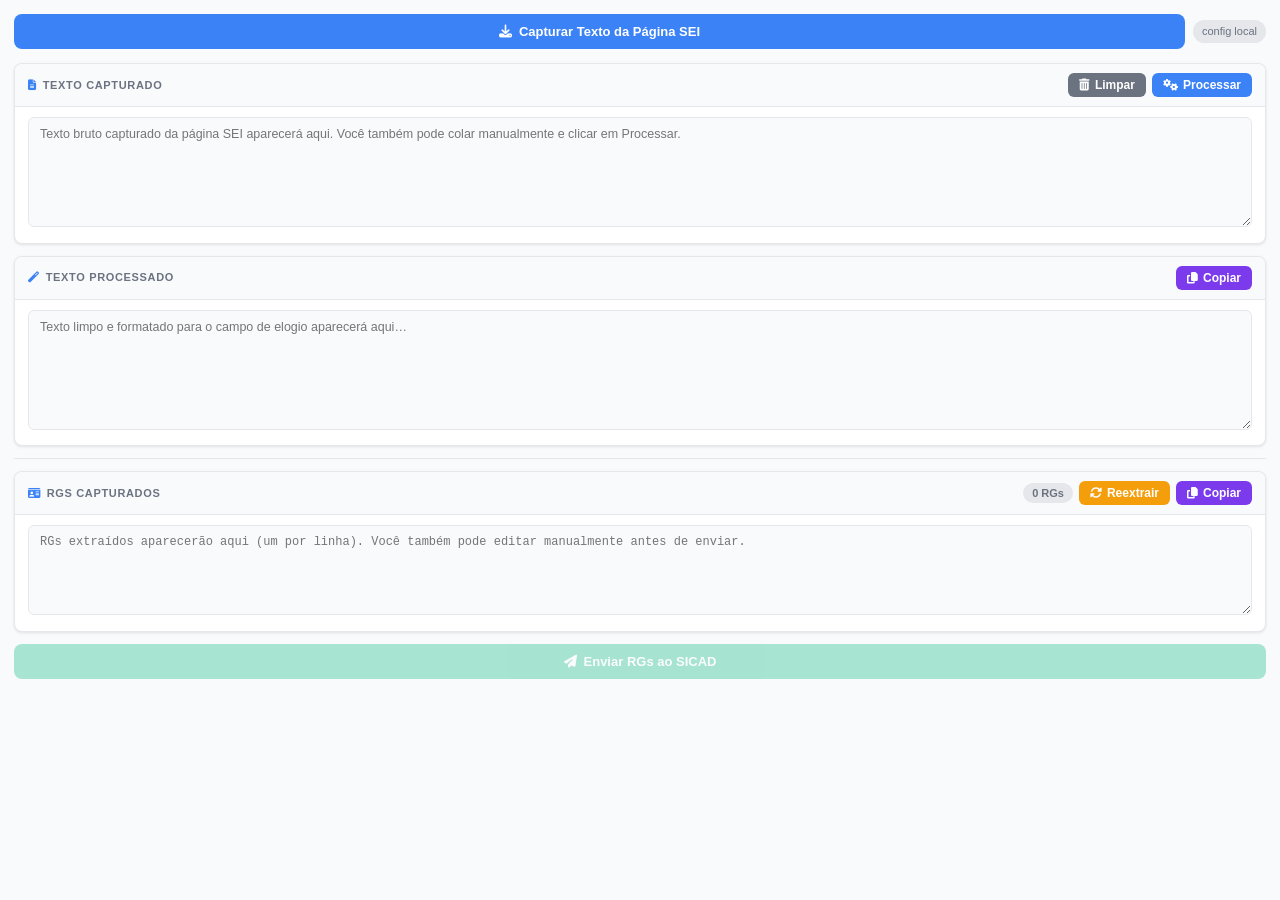
<file: modules/register-compliments/index.html>
<!DOCTYPE html>
<html lang="pt-BR">
<head>
  <meta charset="UTF-8">
  <link rel="stylesheet" href="https://cdnjs.cloudflare.com/ajax/libs/font-awesome/6.4.0/css/all.min.css"/>
  <style>
    :root {
      --primary: #1e40af;
      --primary-light: #3b82f6;
      --success: #10b981;
      --danger: #ef4444;
      --warning: #f59e0b;
      --bg: #f8fafc;
      --surface: #ffffff;
      --text: #111827;
      --text-muted: #6b7280;
      --border: #e5e7eb;
      --radius: 8px;
      --shadow: 0 1px 3px rgba(0,0,0,.1);
    }
    .dark-mode {
      --bg:#111827;--surface:#1f2937;--text:#f3f4f6;
      --text-muted:#9ca3af;--border:#374151;
    }
    *,*::before,*::after{box-sizing:border-box;margin:0;padding:0;}
    body{font-family:'Segoe UI',Tahoma,Geneva,Verdana,sans-serif;background:var(--bg);color:var(--text);padding:14px;font-size:13px;line-height:1.5;}

    #alert{display:none;align-items:center;gap:8px;padding:9px 13px;border-radius:var(--radius);font-size:12px;font-weight:500;margin-bottom:12px;}
    #alert.show{display:flex;}
    #alert.success{background:#d1fae5;color:#065f46;}
    #alert.error{background:#fee2e2;color:#991b1b;}
    #alert.info{background:#dbeafe;color:#1e40af;}
    #alert.warning{background:#fef3c7;color:#92400e;}
    .dark-mode #alert.success{background:#064e3b;color:#6ee7b7;}
    .dark-mode #alert.error{background:#7f1d1d;color:#fca5a5;}
    .dark-mode #alert.info{background:#1e3a8a;color:#93c5fd;}
    .dark-mode #alert.warning{background:#78350f;color:#fde68a;}

    .capture-row{display:flex;align-items:center;gap:8px;margin-bottom:14px;}
    .btn-capture{flex:1;padding:10px 14px;background:var(--primary-light);color:#fff;border:none;border-radius:var(--radius);font-size:13px;font-weight:600;cursor:pointer;display:flex;align-items:center;justify-content:center;gap:7px;transition:opacity .15s,transform .1s;}
    .btn-capture:hover{opacity:.88;}
    .btn-capture:active{transform:scale(.97);}
    .btn-capture:disabled{opacity:.4;cursor:not-allowed;transform:none;}
    .cfg-chip{font-size:11px;white-space:nowrap;background:var(--border);color:var(--text-muted);padding:3px 9px;border-radius:20px;}

    .panel{background:var(--surface);border:1px solid var(--border);border-radius:var(--radius);margin-bottom:12px;box-shadow:var(--shadow);overflow:hidden;}
    .panel-header{display:flex;align-items:center;justify-content:space-between;padding:9px 13px;border-bottom:1px solid var(--border);background:var(--bg);}
    .panel-label{font-size:11px;font-weight:700;text-transform:uppercase;letter-spacing:.06em;color:var(--text-muted);display:flex;align-items:center;gap:6px;}
    .panel-label i{color:var(--primary-light);}
    .panel-body{padding:10px 13px;}

    textarea{width:100%;padding:9px 11px;border:1px solid var(--border);border-radius:6px;background:var(--bg);color:var(--text);font-family:inherit;font-size:12.5px;resize:vertical;transition:border-color .2s,box-shadow .2s;}
    textarea:focus{outline:none;border-color:var(--primary-light);box-shadow:0 0 0 3px rgba(59,130,246,.18);}
    .dark-mode textarea{background:#111827;color:var(--text);border-color:var(--border);}
    #rawText{height:110px;}
    #processedText{height:120px;}
    #rgList{height:90px;font-family:'Courier New',monospace;font-size:12px;}

    .badge{font-size:11px;font-weight:700;padding:2px 9px;border-radius:20px;background:var(--primary-light);color:#fff;}
    .badge.zero{background:var(--border);color:var(--text-muted);}

    .btn-group{display:flex;gap:6px;flex-wrap:wrap;align-items:center;}
    .btn{display:inline-flex;align-items:center;gap:5px;padding:5px 11px;border:none;border-radius:6px;font-size:12px;font-weight:600;cursor:pointer;transition:opacity .15s,transform .1s;}
    .btn:hover{opacity:.85;}
    .btn:active{transform:scale(.96);}
    .btn:disabled{opacity:.4;cursor:not-allowed;transform:none;}
    .btn-blue{background:var(--primary-light);color:#fff;}
    .btn-green{background:var(--success);color:#fff;}
    .btn-purple{background:#7c3aed;color:#fff;}
    .btn-gray{background:#6b7280;color:#fff;}
    .btn-orange{background:var(--warning);color:#fff;}

    #progressSection{display:none;margin-bottom:12px;}
    #progressSection.show{display:block;}
    .progress-wrap{background:var(--border);border-radius:4px;height:5px;overflow:hidden;margin-bottom:5px;}
    .progress-fill{height:100%;background:var(--primary-light);border-radius:4px;width:0%;transition:width .4s ease;}
    .progress-text{font-size:11px;color:var(--text-muted);text-align:center;}

    .send-row{display:flex;gap:8px;}
    #btnSend{flex:1;padding:10px 14px;background:var(--success);color:#fff;border:none;border-radius:var(--radius);font-size:13px;font-weight:700;cursor:pointer;display:flex;align-items:center;justify-content:center;gap:7px;transition:opacity .15s,transform .1s;}
    #btnSend:hover{opacity:.88;}
    #btnSend:active{transform:scale(.97);}
    #btnSend:disabled{opacity:.35;cursor:not-allowed;transform:none;}

    .divider{border:none;border-top:1px solid var(--border);margin:12px 0;}

    #debugInfo{display:none;font-size:11px;color:var(--text-muted);background:var(--bg);border:1px solid var(--border);border-radius:6px;padding:8px 10px;margin-top:8px;font-family:monospace;white-space:pre-wrap;max-height:80px;overflow-y:auto;}
    #debugInfo.show{display:block;}
  </style>
</head>
<body>

<div id="alert"><i id="alertIcon" class="fas fa-info-circle"></i><span id="alertMsg"></span></div>

<div class="capture-row">
  <button class="btn-capture" id="btnCapture">
    <i class="fas fa-download"></i> Capturar Texto da Página SEI
  </button>
  <span class="cfg-chip" id="cfgChip">config local</span>
</div>

<div class="panel">
  <div class="panel-header">
    <span class="panel-label"><i class="fas fa-file-alt"></i> Texto Capturado</span>
    <div class="btn-group">
      <button class="btn btn-gray" id="btnClearAll"><i class="fas fa-trash-alt"></i> Limpar</button>
      <button class="btn btn-blue" id="btnProcess"><i class="fas fa-cogs"></i> Processar</button>
    </div>
  </div>
  <div class="panel-body">
    <textarea id="rawText" placeholder="Texto bruto capturado da página SEI aparecerá aqui. Você também pode colar manualmente e clicar em Processar."></textarea>
  </div>
</div>

<div class="panel">
  <div class="panel-header">
    <span class="panel-label"><i class="fas fa-magic"></i> Texto Processado</span>
    <div class="btn-group">
      <button class="btn btn-purple" id="btnCopyText"><i class="fas fa-copy"></i> Copiar</button>
    </div>
  </div>
  <div class="panel-body">
    <textarea id="processedText" placeholder="Texto limpo e formatado para o campo de elogio aparecerá aqui…"></textarea>
  </div>
</div>

<hr class="divider">

<div class="panel">
  <div class="panel-header">
    <span class="panel-label"><i class="fas fa-id-card"></i> RGs Capturados</span>
    <div class="btn-group">
      <span class="badge zero" id="rgCount">0 RGs</span>
      <button class="btn btn-orange" id="btnReExtract" title="Reextrair RGs do texto bruto"><i class="fas fa-sync-alt"></i> Reextrair</button>
      <button class="btn btn-purple" id="btnCopyRGs"><i class="fas fa-copy"></i> Copiar</button>
    </div>
  </div>
  <div class="panel-body">
    <textarea id="rgList" placeholder="RGs extraídos aparecerão aqui (um por linha). Você também pode editar manualmente antes de enviar."></textarea>
    <div id="debugInfo"></div>
  </div>
</div>

<div id="progressSection">
  <div class="progress-wrap"><div class="progress-fill" id="progressFill"></div></div>
  <p class="progress-text" id="progressText">Aguardando…</p>
</div>

<div class="send-row">
  <button id="btnSend" disabled>
    <i class="fas fa-paper-plane"></i> Enviar RGs ao SICAD
  </button>
</div>

<script>
'use strict';

let CFG = null;
const FALLBACK = {
  version:'2.1',
  patterns:{
    itemPatterns:['ITEM DOEPM','ITEM DOPM','ITEM DO DOPM','ITEM PARA DOPM'],
    authorityTitles:['Comandante','Chefe','Diretor','Assistente','SUBCOMANDANTE','COMANDANTE','CHEFE','DIRETOR','ASSISTENTE','RESP'],
    textStartPatterns:['Por terem','Por ter','Que sempre','PELA CONTRIBUIÇÃO','Pelo ter'],
    textEndPatterns:['Documento Assinado','RNMM'],
    rgPatterns:['\\b\\d{2}[.,]\\d{3}\\b','\\b\\d{5}\\b'],
    customInitials:'\nRNMM.'
  },
  fieldSelectors:{
    textField:'#textoElogio',
    authorityField:'#autoridade',
    rgField:"input[name='rg']",
    addButtonSelector:"input[value='Adicionar']"
  },
  timings:{rgProcessingDelay:2200,fieldFocusDelay:600,buttonClickDelay:300}
};

function cfg(){ return CFG || FALLBACK; }

window.addEventListener('message',(e)=>{
  if(e.data?.type==='INIT_CONFIG'){
    CFG=e.data.config;
    document.getElementById('cfgChip').textContent='config v'+(CFG.version||'?');
    showAlert('Configurações do servidor carregadas.','success');
  }
  if(e.data?.type==='DARK_MODE') document.body.classList.toggle('dark-mode',e.data.enabled);
});

// ── Alert ─────────────────────────────────────────────────────────────────────
let alertTimer=null;
function showAlert(msg,type='info',persist=false){
  const el=document.getElementById('alert');
  document.getElementById('alertMsg').textContent=msg;
  document.getElementById('alertIcon').className='fas '+({success:'fa-check-circle',error:'fa-times-circle',info:'fa-info-circle',warning:'fa-exclamation-triangle'}[type]||'fa-info-circle');
  el.className=type+' show';
  if(alertTimer) clearTimeout(alertTimer);
  if(!persist) alertTimer=setTimeout(()=>el.classList.remove('show'),5000);
}

// ── Debug ─────────────────────────────────────────────────────────────────────
function debugLog(msg){
  const el=document.getElementById('debugInfo');
  el.classList.add('show');
  el.textContent+=msg+'\n';
}
function clearDebug(){
  const el=document.getElementById('debugInfo');
  el.textContent='';el.classList.remove('show');
}

// ── CAPTURA (allFrames:true) ──────────────────────────────────────────────────
document.getElementById('btnCapture').addEventListener('click',()=>{
  const btn=document.getElementById('btnCapture');
  btn.disabled=true;
  btn.innerHTML='<i class="fas fa-spinner fa-spin"></i> Capturando…';
  clearDebug();

  chrome.tabs.query({active:true,currentWindow:true},([tab])=>{
    if(!tab){showAlert('Nenhuma aba ativa.','error');reset();return;}

    // Injeta em todos os frames simultaneamente
    chrome.scripting.executeScript(
      {target:{tabId:tab.id,allFrames:true},func:()=>{
        try{
          const t=(document.body?.innerText||document.body?.textContent||'').trim();
          return {text:t,url:location.href,len:t.length};
        }catch(e){return {text:'',url:'erro',len:0};}
      }},
      (results)=>{
        reset();
        if(chrome.runtime.lastError){
          showAlert('Erro: '+chrome.runtime.lastError.message,'error',true);
          debugLog('ERRO: '+chrome.runtime.lastError.message);
          return;
        }
        if(!results||results.length===0){
          showAlert('Nenhum frame encontrado. Está na página correta?','error',true);
          return;
        }

        // Log de todos os frames
        results.forEach((r,i)=>{
          const d=r?.result||{text:'',url:'?',len:0};
          debugLog('Frame '+i+' | '+d.len+' chars | '+d.url.substring(0,60));
        });

        // Filtra frames com conteúdo relevante e escolhe o maior
        const validos=results
          .map(r=>r?.result||{text:'',len:0})
          .filter(d=>d.len>50)
          .sort((a,b)=>b.len-a.len);

        if(validos.length===0){
          showAlert('Nenhum texto relevante encontrado nos frames.','warning',true);
          return;
        }

        const melhor=validos[0].text;
        document.getElementById('rawText').value=melhor;
        showAlert('Capturado ('+melhor.length+' chars). Processando…','info');
        processText(melhor);
      }
    );
  });

  function reset(){
    btn.disabled=false;
    btn.innerHTML='<i class="fas fa-download"></i> Capturar Texto da Página SEI';
  }
});

// ── PROCESSAR ────────────────────────────────────────────────────────────────
document.getElementById('btnProcess').addEventListener('click',()=>{
  const raw=document.getElementById('rawText').value.trim();
  if(!raw){showAlert('Cole ou capture o texto primeiro.','warning');return;}
  processText(raw);
});

function processText(raw){
  const p=cfg().patterns;

  let startIdx=-1;
  for(const pat of p.textStartPatterns){
    const idx=raw.indexOf(pat);
    if(idx!==-1&&(startIdx===-1||idx<startIdx)) startIdx=idx;
  }
  let endIdx=raw.length;
  for(const pat of p.textEndPatterns){
    const idx=raw.indexOf(pat);
    if(idx!==-1&&idx<endIdx) endIdx=idx;
  }

  debugLog('Início: '+startIdx+' | Fim: '+endIdx);

  const excerpt=startIdx!==-1?raw.substring(startIdx,endIdx):raw.substring(0,endIdx);
  let cleaned=excerpt
    .replace(/\r\n|\r/g,'\n')
    .replace(/[ \t]{2,}/g,' ')
    .replace(/\n{3,}/g,'\n\n')
    .trim();

  const suffix=(p.customInitials||'').trim();
  if(suffix&&!cleaned.endsWith(suffix)) cleaned+='\n'+suffix;

  document.getElementById('processedText').value=cleaned;

  const rgs=extractRGs(raw);
  if(rgs.length>0) showAlert('Processado! '+rgs.length+' RG(s) encontrado(s).','success');
  else showAlert('Texto processado. Nenhum RG detectado — verifique o texto bruto ou os padrões.','warning',true);
}

// ── EXTRAIR RGs ───────────────────────────────────────────────────────────────
function extractRGs(text){
  clearDebug();
  const p=cfg().patterns;
  const found=new Set();

  debugLog('=== Extração de RGs ===');

  for(const patStr of p.rgPatterns){
    try{
      const re=new RegExp(patStr,'g');
      let m;
      while((m=re.exec(text))!==null){
        const norm=m[0].replace(/[.,]/g,'').trim();
        if(norm.length>=4&&norm.length<=7){
          found.add(norm);
          debugLog('  match: "'+m[0]+'" → "'+norm+'"');
        }
      }
    }catch(e){debugLog('  ERRO padrão "'+patStr+'": '+e.message);}
  }

  const arr=Array.from(found).sort((a,b)=>Number(a)-Number(b));
  document.getElementById('rgList').value=arr.join('\n');

  const badge=document.getElementById('rgCount');
  badge.textContent=arr.length+' RG'+(arr.length!==1?'s':'');
  badge.className=arr.length>0?'badge':'badge zero';
  document.getElementById('btnSend').disabled=arr.length===0;

  debugLog('Total: '+arr.length);
  return arr;
}

// ── RE-EXTRAIR ────────────────────────────────────────────────────────────────
document.getElementById('btnReExtract').addEventListener('click',()=>{
  const raw=document.getElementById('rawText').value.trim();
  if(!raw){showAlert('Capture o texto primeiro.','warning');return;}
  const rgs=extractRGs(raw);
  showAlert(rgs.length>0?rgs.length+' RG(s) encontrado(s).':'Nenhum RG encontrado.',rgs.length>0?'success':'warning');
});

// ── COPIAR ────────────────────────────────────────────────────────────────────
document.getElementById('btnCopyText').addEventListener('click',()=>{
  const v=document.getElementById('processedText').value.trim();
  if(!v){showAlert('Nenhum texto para copiar.','warning');return;}
  navigator.clipboard.writeText(v).then(()=>showAlert('Texto copiado!','success')).catch(()=>showAlert('Falha ao copiar.','error'));
});

document.getElementById('btnCopyRGs').addEventListener('click',()=>{
  const v=document.getElementById('rgList').value.trim();
  if(!v){showAlert('Nenhum RG para copiar.','warning');return;}
  navigator.clipboard.writeText(v).then(()=>showAlert('RGs copiados!','success')).catch(()=>showAlert('Falha ao copiar.','error'));
});

// ── LIMPAR ────────────────────────────────────────────────────────────────────
document.getElementById('btnClearAll').addEventListener('click',()=>{
  ['rawText','processedText','rgList'].forEach(id=>document.getElementById(id).value='');
  const b=document.getElementById('rgCount');
  b.textContent='0 RGs';b.className='badge zero';
  document.getElementById('btnSend').disabled=true;
  document.getElementById('alert').classList.remove('show');
  document.getElementById('progressSection').classList.remove('show');
  clearDebug();
});

// ── ENVIAR AO SICAD ───────────────────────────────────────────────────────────
document.getElementById('btnSend').addEventListener('click',()=>{
  const raw=document.getElementById('rgList').value.trim();
  if(!raw){showAlert('Nenhum RG para enviar.','warning');return;}
  const rgArray=raw.split('\n').map(s=>s.trim()).filter(Boolean);
  if(!rgArray.length){showAlert('Lista vazia.','warning');return;}

  document.getElementById('btnSend').disabled=true;
  document.getElementById('progressSection').classList.add('show');
  setProgress(0,rgArray.length);

  chrome.tabs.query({active:true,currentWindow:true},([tab])=>{
    if(!tab){showAlert('Nenhuma aba ativa.','error');return;}
    const c=cfg();
    chrome.scripting.executeScript(
      {target:{tabId:tab.id},func:injectedRGSender,args:[rgArray,c.fieldSelectors,c.timings]},
      ()=>{
        if(chrome.runtime.lastError){
          showAlert('Erro: '+chrome.runtime.lastError.message,'error',true);
          document.getElementById('btnSend').disabled=false;
        }
      }
    );
  });
});

chrome.runtime.onMessage.addListener((msg)=>{
  if(msg.type==='rg:progress') setProgress(msg.current,msg.total);
  if(msg.type==='rg:done'){
    setProgress(msg.total,msg.total);
    showAlert('✓ '+msg.total+' RG(s) enviado(s)!','success');
    document.getElementById('btnSend').disabled=false;
  }
  if(msg.type==='rg:error'){
    showAlert('Erro: '+msg.message,'error',true);
    document.getElementById('btnSend').disabled=false;
  }
});

function setProgress(current,total){
  const pct=total>0?Math.round((current/total)*100):0;
  document.getElementById('progressFill').style.width=pct+'%';
  document.getElementById('progressText').textContent=
    current<total?'Enviando '+current+' de '+total+' RGs… ('+pct+'%)':'✓ Concluído: '+total+' RG(s) enviado(s).';
}

function injectedRGSender(rgList,selectors,timings){
  const FILL=timings.fieldFocusDelay||600;
  const CLICK=timings.rgProcessingDelay||2200;

  function find(){
    let f=document.querySelector(selectors.rgField),b=document.querySelector(selectors.addButtonSelector);
    if(f&&b) return{field:f,btn:b};
    for(const fr of document.querySelectorAll('iframe')){
      try{
        const d=fr.contentDocument||fr.contentWindow.document;
        f=d.querySelector(selectors.rgField);b=d.querySelector(selectors.addButtonSelector);
        if(f&&b) return{field:f,btn:b};
      }catch(_){}
    }
    return null;
  }

  function wait(retries=20){
    return new Promise((res,rej)=>{
      (function attempt(n){
        const els=find();
        if(els) return res(els);
        if(n<=0) return rej(new Error('Formulário não encontrado.'));
        setTimeout(()=>attempt(n-1),500);
      })(retries);
    });
  }

  function fill({field,btn},val){
    return new Promise(res=>{
      field.focus();field.value='';
      setTimeout(()=>{
        field.value=val;
        field.dispatchEvent(new Event('input',{bubbles:true}));
        field.dispatchEvent(new Event('change',{bubbles:true}));
        btn.click();
        setTimeout(res,CLICK);
      },FILL);
    });
  }

  async function run(){
    let els;
    try{els=await wait();}
    catch(e){chrome.runtime.sendMessage({type:'rg:error',message:e.message});return;}
    for(let i=0;i<rgList.length;i++){
      await fill(els,rgList[i]);
      chrome.runtime.sendMessage({type:'rg:progress',current:i+1,total:rgList.length});
      try{els=await wait(6);}catch(_){}
    }
    chrome.runtime.sendMessage({type:'rg:done',total:rgList.length});
  }
  run();
}
</script>
</body>
</html>
</file>
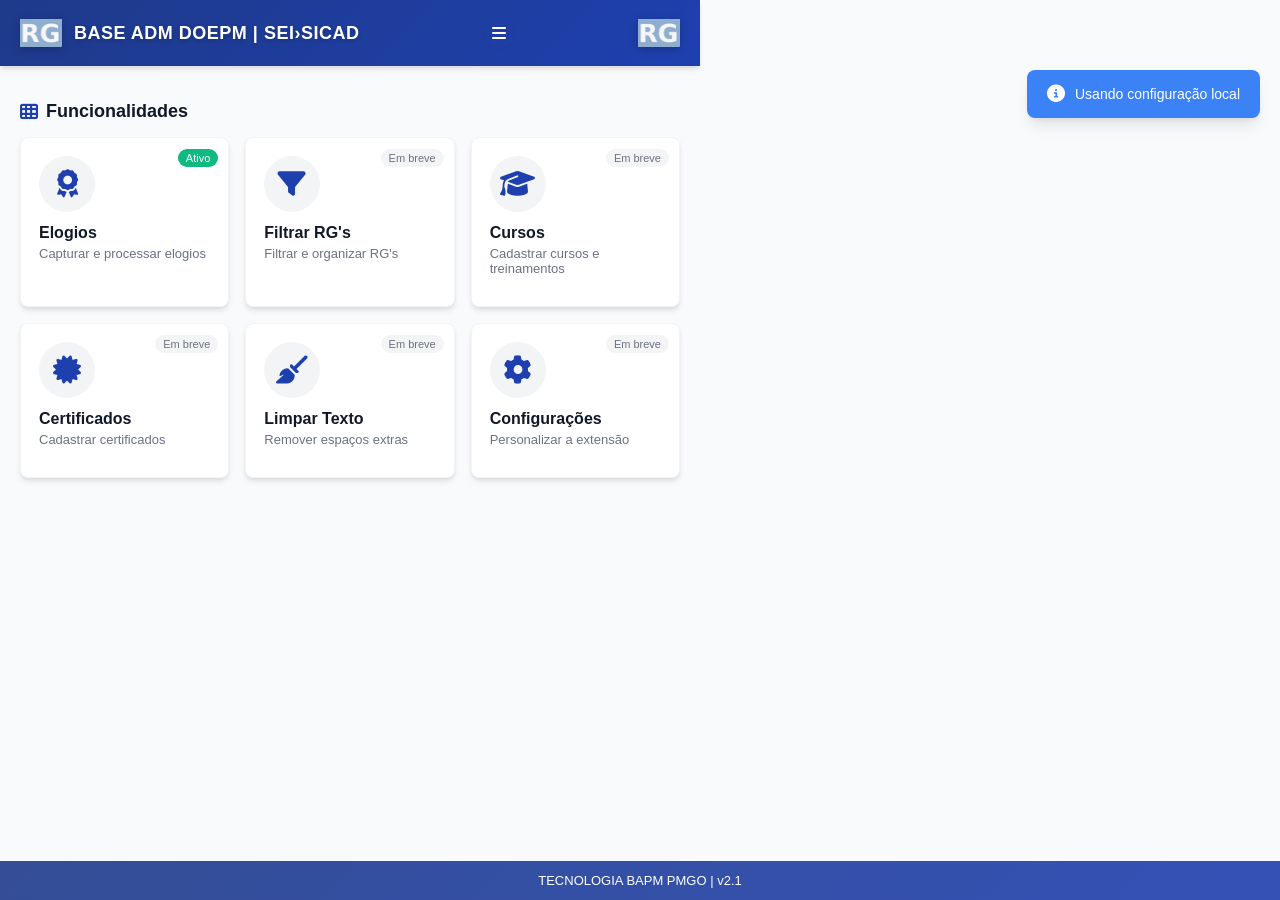
<file: popup.html>
<!DOCTYPE html>
<html lang="pt-BR">
<head>
  <meta charset="UTF-8">
  <link rel="stylesheet" href="styles.css" />
  <link rel="stylesheet" href="https://cdnjs.cloudflare.com/ajax/libs/font-awesome/6.4.0/css/all.min.css" />
  <title>Super DOPM</title>
</head>
<body>

  <!-- Splash Screen -->
  <div id="splash-screen" class="splash-container">
    <img src="images/alert.png" alt="Logo" class="splash-logo">
    <h1 class="splash-title">BASE ADM PMGO / DOEPM</h1>
    <p class="splash-subtitle">Facilitando seu fluxo de trabalho entre SEI e SICAD</p>
    <div class="splash-loading"><div class="splash-loading-bar"></div></div>
  </div>

  <!-- Header -->
  <header>
    <div class="header-left">
      <img src="images/alert.png" alt="Logo FLUXO" />
      <h2>BASE ADM DOEPM | SEI&rsaquo;SICAD</h2>
    </div>
    <div class="menu">
      <button class="menu-button" title="Menu de opções"><i class="fas fa-bars"></i></button>
      <div class="menu-content">
        <a href="#" id="home-button"><i class="fas fa-home"></i> Página Inicial</a>
        <a href="#" id="darkModeToggle"><i class="fas fa-moon"></i> Modo escuro</a>
        <a href="#" id="version-info"><i class="fas fa-info-circle"></i> Versão 2.1</a>
      </div>
    </div>
    <div class="header-right">
      <img src="images/alert.png" alt="Logo BAPM">
    </div>
  </header>

  <!-- Notificações -->
  <div id="notification" class="notification">
    <i class="fas fa-check-circle"></i>
    <span id="notification-message">Operação realizada com sucesso!</span>
  </div>

  <!-- Aviso site não suportado -->
  <div class="warning-section" id="warning-section">
    <img src="images/alert.png" alt="Aviso">
    <h3>Site não suportado</h3>
    <p>Esta extensão funciona exclusivamente nos seguintes endereços:</p>
    <div class="site-url">https://sei.go.gov.br</div>
    <div class="site-url">https://sisp.ssp.go.gov.br</div>
    <p>Acesse um dos sites compatíveis para utilizar todas as funcionalidades.</p>
  </div>

  <!-- Conteúdo principal -->
  <div id="main-content">

    <!-- Home: grid de módulos -->
    <div id="home-page" class="module-grid">
      <h3 class="grid-title"><i class="fas fa-th"></i> Funcionalidades</h3>
      <div class="module-grid-container">

        <div class="module-card" data-module="register-compliments">
          <div class="module-icon"><i class="fas fa-award"></i></div>
          <div class="module-info">
            <h4>Elogios</h4>
            <p>Capturar e processar elogios</p>
          </div>
          <div class="module-status active"><span class="status-badge">Ativo</span></div>
        </div>

        <div class="module-card" data-module="filter-rg">
          <div class="module-icon"><i class="fas fa-filter"></i></div>
          <div class="module-info">
            <h4>Filtrar RG's</h4>
            <p>Filtrar e organizar RG's</p>
          </div>
          <div class="module-status"><span class="status-badge">Em breve</span></div>
        </div>

        <div class="module-card" data-module="register-courses">
          <div class="module-icon"><i class="fas fa-graduation-cap"></i></div>
          <div class="module-info">
            <h4>Cursos</h4>
            <p>Cadastrar cursos e treinamentos</p>
          </div>
          <div class="module-status"><span class="status-badge">Em breve</span></div>
        </div>

        <div class="module-card" data-module="register-certificates">
          <div class="module-icon"><i class="fas fa-certificate"></i></div>
          <div class="module-info">
            <h4>Certificados</h4>
            <p>Cadastrar certificados</p>
          </div>
          <div class="module-status"><span class="status-badge">Em breve</span></div>
        </div>

        <div class="module-card" data-module="remove-spacing">
          <div class="module-icon"><i class="fas fa-broom"></i></div>
          <div class="module-info">
            <h4>Limpar Texto</h4>
            <p>Remover espaços extras</p>
          </div>
          <div class="module-status"><span class="status-badge">Em breve</span></div>
        </div>

        <div class="module-card" data-module="extension-settings">
          <div class="module-icon"><i class="fas fa-cog"></i></div>
          <div class="module-info">
            <h4>Configurações</h4>
            <p>Personalizar a extensão</p>
          </div>
          <div class="module-status"><span class="status-badge">Em breve</span></div>
        </div>

      </div>
    </div>

    <!-- Container do módulo carregado -->
    <div id="module-container" style="display:none;">
      <div class="module-nav">
        <button class="back-button" id="moduleBackButton">
          <i class="fas fa-chevron-left"></i> Voltar
        </button>
        <div class="module-nav-title" id="moduleTitle"></div>
      </div>
      <div id="module-content"></div>
    </div>

  </div>

  <footer>
    <span>TECNOLOGIA BAPM PMGO</span> | <span>v2.1</span>
  </footer>

  <script src="popup.js"></script>
</body>
</html>
</file>
<file: styles.css>
:root {
  --primary: #1e40af;
  --primary-light: #3b82f6;
  --primary-dark: #1e3a8a;
  --secondary: #10b981;
  --danger: #ef4444;
  --light: #f9fafb;
  --dark: #111827;
  --gray: #6b7280;
  --gray-light: #f3f4f6;
  --success: #10b981;
  --warning: #f59e0b;
  --info: #3b82f6;
  --shadow-sm: 0 1px 2px 0 rgba(0, 0, 0, 0.05);
  --shadow: 0 4px 6px -1px rgba(0, 0, 0, 0.1), 0 2px 4px -1px rgba(0, 0, 0, 0.06);
  --shadow-md: 0 10px 15px -3px rgba(0, 0, 0, 0.1), 0 4px 6px -2px rgba(0, 0, 0, 0.05);
  --shadow-lg: 0 20px 25px -5px rgba(0, 0, 0, 0.1), 0 10px 10px -5px rgba(0, 0, 0, 0.04);
  --border-radius: 8px;
  --transition: all 0.3s ease;
}

* {
  margin: 0;
  padding: 0;
  box-sizing: border-box;
}

body {
  margin: 0;
  background-color: var(--light);
  font-family: 'Segoe UI', Tahoma, Geneva, Verdana, sans-serif;
  width: 700px;
  height: 900px;
  color: var(--dark);
  overflow-x: hidden;
}

/* ===== HEADER ===== */
header {
  display: flex;
  align-items: center;
  justify-content: space-between;
  background: linear-gradient(135deg, var(--primary-dark), var(--primary));
  padding: 12px 20px;
  color: white;
  box-shadow: var(--shadow);
  position: relative;
  z-index: 10;
}

.header-left {
  display: flex;
  align-items: center;
  gap: 12px;
}

.header-left img {
  width: 42px;
  height: 42px;
  object-fit: contain;
  filter: drop-shadow(0 2px 4px rgba(0, 0, 0, 0.2));
  transition: var(--transition);
}

.header-left img:hover {
  transform: scale(1.1);
}

h2 {
  margin: 0;
  font-size: 18px;
  font-weight: 600;
  letter-spacing: 0.5px;
  text-shadow: 0 2px 4px rgba(0, 0, 0, 0.2);
}

/* ===== MENU ===== */
.menu {
  position: relative;
  display: inline-block;
}

.menu-button {
  background-color: transparent;
  color: white;
  padding: 8px;
  border: none;
  cursor: pointer;
  border-radius: 50%;
  display: flex;
  align-items: center;
  justify-content: center;
  transition: var(--transition);
}

.menu-button:hover {
  background-color: rgba(255, 255, 255, 0.1);
  transform: scale(1.05);
}

.menu-button img {
  width: 24px;
  height: 24px;
  filter: brightness(0) invert(1);
}

.menu-content {
  display: none;
  position: absolute;
  background-color: white;
  min-width: 180px;
  box-shadow: var(--shadow-md);
  z-index: 100;
  right: 0;
  top: 40px;
  border-radius: var(--border-radius);
  overflow: hidden;
  transform-origin: top right;
  animation: menuFadeIn 0.2s ease-out;
}

@keyframes menuFadeIn {
  from { 
    opacity: 0;
    transform: scale(0.95);
  }
  to { 
    opacity: 1;
    transform: scale(1);
  }
}

.menu-content a {
  color: var(--dark);
  padding: 12px 16px;
  text-decoration: none;
  display: block;
  font-size: 14px;
  transition: var(--transition);
  position: relative;
  z-index: 1;
  overflow: hidden;
}

.menu-content a::before {
  content: "";
  position: absolute;
  background-color: rgba(59, 130, 246, 0.1);
  left: 0;
  right: 0;
  top: 0;
  bottom: 0;
  transform: scaleX(0);
  transform-origin: left;
  transition: transform 0.3s ease;
  z-index: -1;
}

.menu-content a:hover::before {
  transform: scaleX(1);
}

.menu-content a:hover {
  color: var(--primary);
  padding-left: 20px;
}

.menu:hover .menu-content {
  display: block;
}

/* Submenu */
.submenu-content {
  display: none;
  position: absolute;
  left: 100%;
  top: 0;
  background-color: white;
  min-width: 160px;
  box-shadow: var(--shadow-md);
  z-index: 100;
  border-radius: var(--border-radius);
  overflow: hidden;
  animation: menuFadeIn 0.2s ease-out;
}

.submenu:hover .submenu-content {
  display: block;
}

.submenu > a::after {
  content: ' ►';
  float: right;
  font-size: 10px;
  line-height: 20px;
  opacity: 0.6;
}

/* Logos à direita */
.header-right {
  display: flex;
  gap: 12px;
}

.header-right img {
  width: 42px;
  height: 42px;
  object-fit: contain;
  transition: var(--transition);
  filter: drop-shadow(0 2px 4px rgba(0, 0, 0, 0.2));
}

.header-right img:hover {
  transform: scale(1.1);
}

/* ===== CONTENT ===== */
#main-content {
  padding: 20px;
  opacity: 0;
  animation: fadeIn 0.5s ease forwards 0.2s;
}

@keyframes fadeIn {
  from { opacity: 0; transform: translateY(10px); }
  to { opacity: 1; transform: translateY(0); }
}

/* Botões centralizados */
.button-container {
  display: flex;
  justify-content: center;
  gap: 15px;
  margin: 20px 0;
}

button {
  padding: 12px 20px;
  color: white;
  font-size: 15px;
  font-weight: 600;
  border: none;
  border-radius: var(--border-radius);
  cursor: pointer;
  transition: var(--transition);
  display: flex;
  align-items: center;
  justify-content: center;
  gap: 8px;
  box-shadow: var(--shadow-sm);
  position: relative;
  overflow: hidden;
}

button::after {
  content: '';
  position: absolute;
  top: 0;
  left: 0;
  width: 100%;
  height: 100%;
  background-color: rgba(255, 255, 255, 0.1);
  transform: translateX(-100%);
  transition: transform 0.5s ease;
}

button:hover::after {
  transform: translateX(0);
}

button i {
  font-size: 16px;
}

.btn-blue {
  background-color: var(--primary-light);
}

.btn-blue:hover {
  background-color: var(--primary);
  box-shadow: var(--shadow);
  transform: translateY(-2px);
}

.btn-green {
  background-color: var(--secondary);
}

.btn-green:hover {
  background-color: #0d9668;
  box-shadow: var(--shadow);
  transform: translateY(-2px);
}

.btn-red {
  background-color: var(--danger);
}

.btn-red:hover {
  background-color: #dc2626;
  box-shadow: var(--shadow);
  transform: translateY(-2px);
}

/* Form Elements */
.form-group {
  margin-bottom: 15px;
  position: relative;
}

.form-group label {
  display: block;
  margin-bottom: 8px;
  font-weight: 500;
  color: var(--dark);
  font-size: 14px;
}

textarea, input[type="text"] {
  width: 100%;
  padding: 12px 15px;
  border-radius: var(--border-radius);
  border: 1px solid #e5e7eb;
  font-size: 14px;
  background-color: white;
  transition: var(--transition);
  font-family: 'Segoe UI', Tahoma, Geneva, Verdana, sans-serif;
  resize: none;
  box-shadow: var(--shadow-sm);
}

textarea:focus, input[type="text"]:focus {
  border-color: var(--primary-light);
  box-shadow: 0 0 0 3px rgba(59, 130, 246, 0.2);
  outline: none;
}

#capturedText {
  height: 180px;
}

#rgs {
  height: 80px;
}

.form-header {
  display: flex;
  align-items: center;
  margin-bottom: 8px;
}

.form-title {
  font-size: 15px;
  font-weight: 600;
  color: var(--dark);
  margin: 0;
  display: flex;
  align-items: center;
  gap: 8px;
}

.form-title i {
  color: var(--primary-light);
  font-size: 16px;
}

/* Seção de aviso */
.warning-section {
  display: none;
  text-align: center;
  padding: 30px 20px;
  animation: fadeIn 0.5s ease forwards;
}

.warning-section img {
  max-width: 200px;
  margin-bottom: 25px;
  animation: pulse 2s infinite;
}

@keyframes pulse {
  0% { transform: scale(1); }
  50% { transform: scale(1.05); }
  100% { transform: scale(1); }
}

.warning-section h3 {
  font-size: 20px;
  color: var(--dark);
  margin-bottom: 15px;
}

.warning-section p {
  font-size: 15px;
  color: var(--gray);
  line-height: 1.6;
  max-width: 500px;
  margin: 0 auto;
}

.warning-section .site-url {
  display: inline-block;
  background-color: #f3f4f6;
  padding: 8px 15px;
  border-radius: var(--border-radius);
  margin: 5px 0;
  font-family: monospace;
  font-size: 14px;
  color: var(--primary);
  font-weight: 500;
}

/* Notification System */
.notification {
  position: fixed;
  top: 70px;
  right: 20px;
  padding: 15px 20px;
  border-radius: var(--border-radius);
  color: white;
  font-size: 14px;
  font-weight: 500;
  box-shadow: var(--shadow-md);
  display: flex;
  align-items: center;
  gap: 10px;
  z-index: 1000;
  opacity: 0;
  transform: translateX(20px);
  transition: opacity 0.3s ease, transform 0.3s ease;
}

.notification.show {
  opacity: 1;
  transform: translateX(0);
}

.notification i {
  font-size: 18px;
}

.notification.success {
  background-color: var(--success);
}

.notification.error {
  background-color: var(--danger);
}

.notification.info {
  background-color: var(--info);
}

/* Rodapé */
footer {
  text-align: center;
  padding: 12px;
  background: linear-gradient(135deg, var(--primary-dark), var(--primary));
  color: white;
  position: fixed;
  width: 100%;
  bottom: 0;
  font-size: 13px;
  box-shadow: var(--shadow-lg);
  opacity: 0.9;
}

/* Modo Escuro */
.dark-mode {
  --light: #1a1c23;
  --dark: #f3f4f6;
  --gray: #a1a1aa;
  --gray-light: #27272a;
  --primary-light: #4f46e5;
  --primary: #6366f1;
  --primary-dark: #4338ca;
}

.dark-mode header {
  background: linear-gradient(135deg, #1e1b4b, #4338ca);
}

.dark-mode .menu-content, 
.dark-mode .submenu-content {
  background-color: #1f2937;
  box-shadow: var(--shadow-lg);
}

.dark-mode .menu-content a {
  color: #e5e7eb;
}

.dark-mode .menu-content a:hover {
  background-color: #374151;
}

.dark-mode .menu-content a:hover::before {
  background-color: rgba(99, 102, 241, 0.2);
}

.dark-mode textarea, 
.dark-mode input[type="text"] {
  background-color: #1f2937;
  border-color: #374151;
  color: #e5e7eb;
}

.dark-mode textarea::placeholder, 
.dark-mode input[type="text"]::placeholder {
  color: #9ca3af;
}

.dark-mode textarea:focus, 
.dark-mode input[type="text"]:focus {
  border-color: var(--primary-light);
  box-shadow: 0 0 0 3px rgba(99, 102, 241, 0.3);
}

.dark-mode .form-title {
  color: #e5e7eb;
}

.dark-mode .form-title i {
  color: var(--primary-light);
}

.dark-mode .site-url {
  background-color: #374151;
  color: #93c5fd;
}

.dark-mode .warning-section h3 {
  color: #e5e7eb;
}

.dark-mode .warning-section p {
  color: #9ca3af;
}

.dark-mode footer {
  background: linear-gradient(135deg, #1e1b4b, #4338ca);
}

/* Splash Screen */
.splash-container {
  position: fixed;
  top: 0;
  left: 0;
  width: 100%;
  height: 100%;
  background: linear-gradient(135deg, var(--primary-dark), var(--primary));
  display: flex;
  flex-direction: column;
  align-items: center;
  justify-content: center;
  z-index: 9999;
  opacity: 0;
  pointer-events: none;
  transition: opacity 0.4s ease-in-out;
}

.splash-container.active {
  opacity: 1;
  pointer-events: all;
}

.splash-logo {
  width: 120px;
  height: 120px;
  animation: pulse-glow 2s infinite, spin 12s linear infinite;
  filter: drop-shadow(0 0 10px rgba(255, 255, 255, 0.7));
  margin-bottom: 20px;
}

.splash-title {
  color: white;
  font-size: 24px;
  font-weight: 600;
  text-align: center;
  margin-bottom: 10px;
  opacity: 0;
  transform: translateY(20px);
  animation: fadeInUp 0.8s forwards 0.3s;
  text-shadow: 0 2px 5px rgba(0, 0, 0, 0.3);
}

.splash-subtitle {
  color: rgba(255, 255, 255, 0.8);
  font-size: 14px;
  text-align: center;
  max-width: 80%;
  opacity: 0;
  transform: translateY(20px);
  animation: fadeInUp 0.8s forwards 0.5s;
}

.splash-loading {
  margin-top: 30px;
  width: 80px;
  height: 4px;
  background: rgba(255, 255, 255, 0.2);
  border-radius: 4px;
  overflow: hidden;
  position: relative;
  opacity: 0;
  animation: fadeIn 0.5s forwards 0.7s;
}

.splash-loading-bar {
  position: absolute;
  top: 0;
  left: 0;
  height: 100%;
  width: 0;
  background: white;
  border-radius: 4px;
  animation: loading 1.5s ease-in-out forwards;
}

/* Animações para o splash */
@keyframes pulse-glow {
  0% {
    filter: drop-shadow(0 0 8px rgba(255, 255, 255, 0.7));
    transform: scale(1);
  }
  50% {
    filter: drop-shadow(0 0 15px rgba(255, 255, 255, 0.9));
    transform: scale(1.05);
  }
  100% {
    filter: drop-shadow(0 0 8px rgba(255, 255, 255, 0.7));
    transform: scale(1);
  }
}

@keyframes spin {
  0% {
    transform: rotate(0deg) scale(1);
  }
  25% {
    transform: rotate(90deg) scale(1.05);
  }
  50% {
    transform: rotate(180deg) scale(1);
  }
  75% {
    transform: rotate(270deg) scale(1.05);
  }
  100% {
    transform: rotate(360deg) scale(1);
  }
}

@keyframes fadeInUp {
  to {
    opacity: 1;
    transform: translateY(0);
  }
}

@keyframes fadeIn {
  to {
    opacity: 1;
  }
}

@keyframes loading {
  0% {
    width: 0;
  }
  20% {
    width: 20%;
  }
  50% {
    width: 60%;
  }
  80% {
    width: 85%;
  }
  100% {
    width: 100%;
  }
}

/* === Module Grid Styles === */
.module-grid {
  padding: 15px 0;
}
/* Estilos atualizados para a grid de módulos 3x2 */

/* Título da grid */
.grid-title {
  font-size: 18px;
  font-weight: 600;
  margin-bottom: 15px;
  color: var(--dark);
  display: flex;
  align-items: center;
  gap: 8px;
}

.grid-title i {
  color: var(--primary);
}

/* Container de grid 3x2 */
.module-grid-container {
  display: grid;
  grid-template-columns: repeat(3, 1fr);
  gap: 16px;
  margin-bottom: 20px;
}

/* Cartões de módulo */
.module-card {
  background-color: white;
  border-radius: var(--border-radius);
  box-shadow: var(--shadow);
  overflow: hidden;
  transition: var(--transition);
  display: flex;
  flex-direction: column;
  cursor: pointer;
  position: relative;
  padding: 18px;
  min-height: 140px;
  border: 1px solid var(--gray-light);
}

.module-card:hover {
  transform: translateY(-5px);
  box-shadow: var(--shadow-md);
  border-color: var(--primary-light);
}

.module-icon {
  font-size: 28px;
  color: var(--primary);
  margin-bottom: 12px;
  display: flex;
  align-items: center;
  justify-content: center;
  width: 56px;
  height: 56px;
  background-color: var(--gray-light);
  border-radius: 50%;
  transition: var(--transition);
}

.module-card:hover .module-icon {
  background-color: var(--primary-light);
  color: white;
  transform: scale(1.1);
}

.module-info {
  flex: 1;
}

.module-info h4 {
  font-size: 16px;
  font-weight: 600;
  margin-bottom: 4px;
  color: var(--dark);
}

.module-info p {
  font-size: 13px;
  color: var(--gray);
  margin-bottom: 12px;
}

.module-status {
  position: absolute;
  top: 10px;
  right: 10px;
}

.status-badge {
  font-size: 11px;
  font-weight: 500;
  padding: 3px 8px;
  border-radius: 20px;
  background-color: var(--gray-light);
  color: var(--gray);
}

.module-status.active .status-badge {
  background-color: var(--success);
  color: white;
}

/* Dark Mode */
.dark-mode .module-card {
  background-color: #1f2937;
  border-color: #374151;
}

.dark-mode .module-icon {
  background-color: #374151;
  color: var(--primary-light);
}

.dark-mode .module-info h4 {
  color: #e5e7eb;
}

.dark-mode .module-info p {
  color: #9ca3af;
}

.dark-mode .status-badge {
  background-color: #374151;
  color: #9ca3af;
}

.dark-mode .grid-title {
  color: #e5e7eb;
}

/* Responsividade para telas menores */
@media (max-width: 600px) {
  .module-grid-container {
    grid-template-columns: repeat(2, 1fr);
  }
}

@media (max-width: 400px) {
  .module-grid-container {
    grid-template-columns: 1fr;
  }
}

/* Adicionando estilos do Splash que não foram transferidos */

/* Splash Screen */
.splash-container {
  position: fixed;
  top: 0;
  left: 0;
  width: 100%;
  height: 100%;
  background: linear-gradient(135deg, var(--primary-dark), var(--primary));
  display: flex;
  flex-direction: column;
  align-items: center;
  justify-content: center;
  z-index: 9999;
  opacity: 0;
  pointer-events: none;
  transition: opacity 0.4s ease-in-out;
}

.splash-container.active {
  opacity: 1;
  pointer-events: all;
}

.splash-logo {
  width: 120px;
  height: 120px;
  animation: pulse-glow 2s infinite, spin 12s linear infinite;
  filter: drop-shadow(0 0 10px rgba(255, 255, 255, 0.7));
  margin-bottom: 20px;
}

.splash-title {
  color: white;
  font-size: 24px;
  font-weight: 600;
  text-align: center;
  margin-bottom: 10px;
  opacity: 0;
  transform: translateY(20px);
  animation: fadeInUp 0.8s forwards 0.3s;
  text-shadow: 0 2px 5px rgba(0, 0, 0, 0.3);
}

.splash-subtitle {
  color: rgba(255, 255, 255, 0.8);
  font-size: 14px;
  text-align: center;
  max-width: 80%;
  opacity: 0;
  transform: translateY(20px);
  animation: fadeInUp 0.8s forwards 0.5s;
}

.splash-loading {
  margin-top: 30px;
  width: 80px;
  height: 4px;
  background: rgba(255, 255, 255, 0.2);
  border-radius: 4px;
  overflow: hidden;
  position: relative;
  opacity: 0;
  animation: fadeIn 0.5s forwards 0.7s;
}

.splash-loading-bar {
  position: absolute;
  top: 0;
  left: 0;
  height: 100%;
  width: 0;
  background: white;
  border-radius: 4px;
  animation: loading 1.5s ease-in-out forwards;
}

@keyframes pulse-glow {
  0% {
    filter: drop-shadow(0 0 8px rgba(255, 255, 255, 0.7));
    transform: scale(1);
  }
  50% {
    filter: drop-shadow(0 0 15px rgba(255, 255, 255, 0.9));
    transform: scale(1.05);
  }
  100% {
    filter: drop-shadow(0 0 8px rgba(255, 255, 255, 0.7));
    transform: scale(1);
  }
}

@keyframes spin {
  0% {
    transform: rotate(0deg) scale(1);
  }
  25% {
    transform: rotate(90deg) scale(1.05);
  }
  50% {
    transform: rotate(180deg) scale(1);
  }
  75% {
    transform: rotate(270deg) scale(1.05);
  }
  100% {
    transform: rotate(360deg) scale(1);
  }
}

@keyframes fadeInUp {
  to {
    opacity: 1;
    transform: translateY(0);
  }
}

@keyframes fadeIn {
  to {
    opacity: 1;
  }
}

@keyframes loading {
  0% {
    width: 0;
  }
  20% {
    width: 20%;
  }
  50% {
    width: 60%;
  }
  80% {
    width: 85%;
  }
  100% {
    width: 100%;
  }
}
</file>
